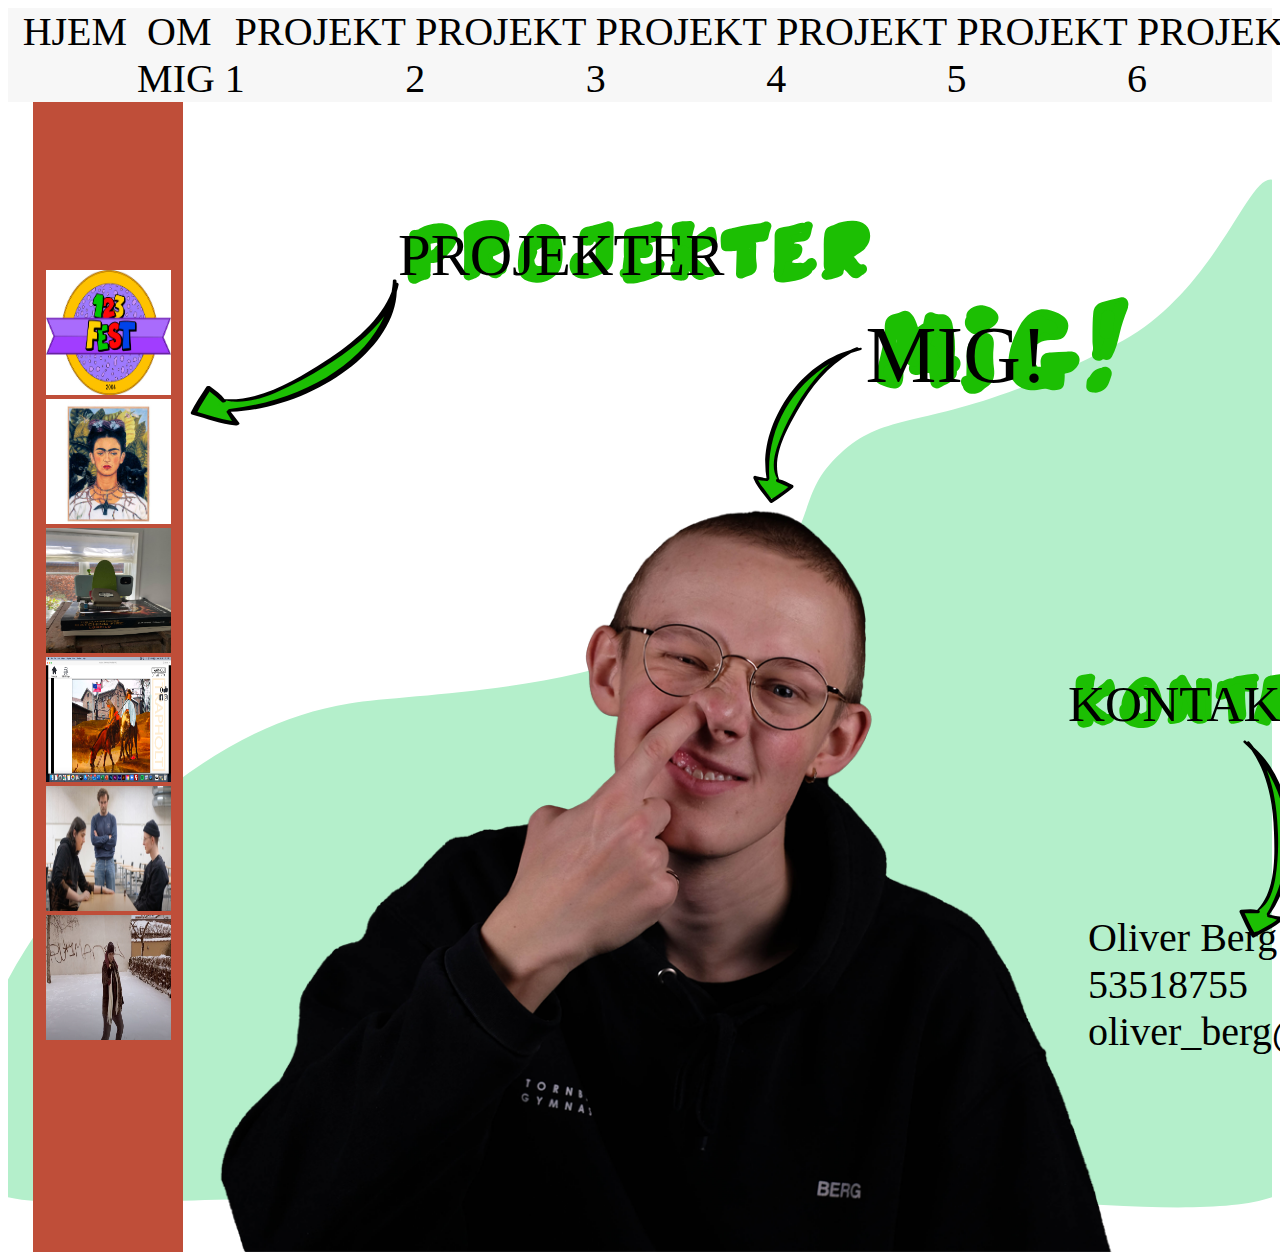
<file: index.html>
<!DOCTYPE html>
<html lang="en" dir="ltr">
  <head>
    <link rel="stylesheet" href="style.css">
    <meta charset="utf-8">
    <title></title>
  </head>
  <body>

    <div class="baggrundsimg">

    <nav class="menu">
      <ul>
        <li><a href="index.html">
          HJEM
        </a></li>

        <li><a href="ommig.html">
          OM MIG
        </a></li>

        <li><a href="projekt1.html">
          PROJEKT 1
        </a></li>

        <li><a href="projekt2.html">
          PROJEKT 2
        </a></li>

        <li><a href="projekt3.html">
          PROJEKT 3
        </a></li>

        <li><a href="projekt4.html">
          PROJEKT 4
        </a></li>

        <li><a href="projekt5.html">
          PROJEKT 5
        </a></li>

        <li><a href="projekt6.html">
          PROJEKT 6
        </a></li>

      </ul>
    </nav>

<aside class="asidewrapper">

  <div class="section1">
    <img class="projekterbillede" src="pics/projekter.svg" alt="projekter">
  </div>

  <div class="section4">
    <img class="kontaktbillede" src="pics/kontakt.svg" alt="kontakt">
  </div>

  <div class="projekt1">
    <a href="projekt1.html"> <img class="billede1" src="pics/billede1.jpg" alt="billede1">
    </a>
  </div>

  <div class="projekt2">
    <a href="projekt2.html"> <img class="billede1" src="pics/billede2.jpg" alt="billede2">
    </a>
  </div>

  <div class="projekt3">
    <a href="projekt3.html"> <img class="billede1" src="pics/billede3.jpg" alt="billede3">
    </a>
  </div>

  <div class="projekt4">
    <a href="projekt4.html"> <img class="billede1" src="pics/billede4.jpg" alt="billede4">
    </a>
  </div>

  <div class="projekt5">
    <a href="projekt5.html"> <img class="billede1" src="pics/billede5.jpg" alt="billede5">
    </a>
  </div>

  <div class="projekt6">
    <a href="projekt6.html"> <img class="billede1" src="pics/billede6.jpg" alt="billede6">
    </a>

  <div class="section2">
    <img class="mig" src="pics/mig.png" alt="mig">

  </div>

  <div class="section3">
    <img class="migbillede" src="pics/mig.svg" alt="mig">
  </div>

</div>

<h2>
<div class="kontaktinformationer">
  Oliver Berg <br>
  53518755
  oliver_berg@hotmail.dk

</div>
</h2>
</aside>

</div>

  </body>
</html>
</file>
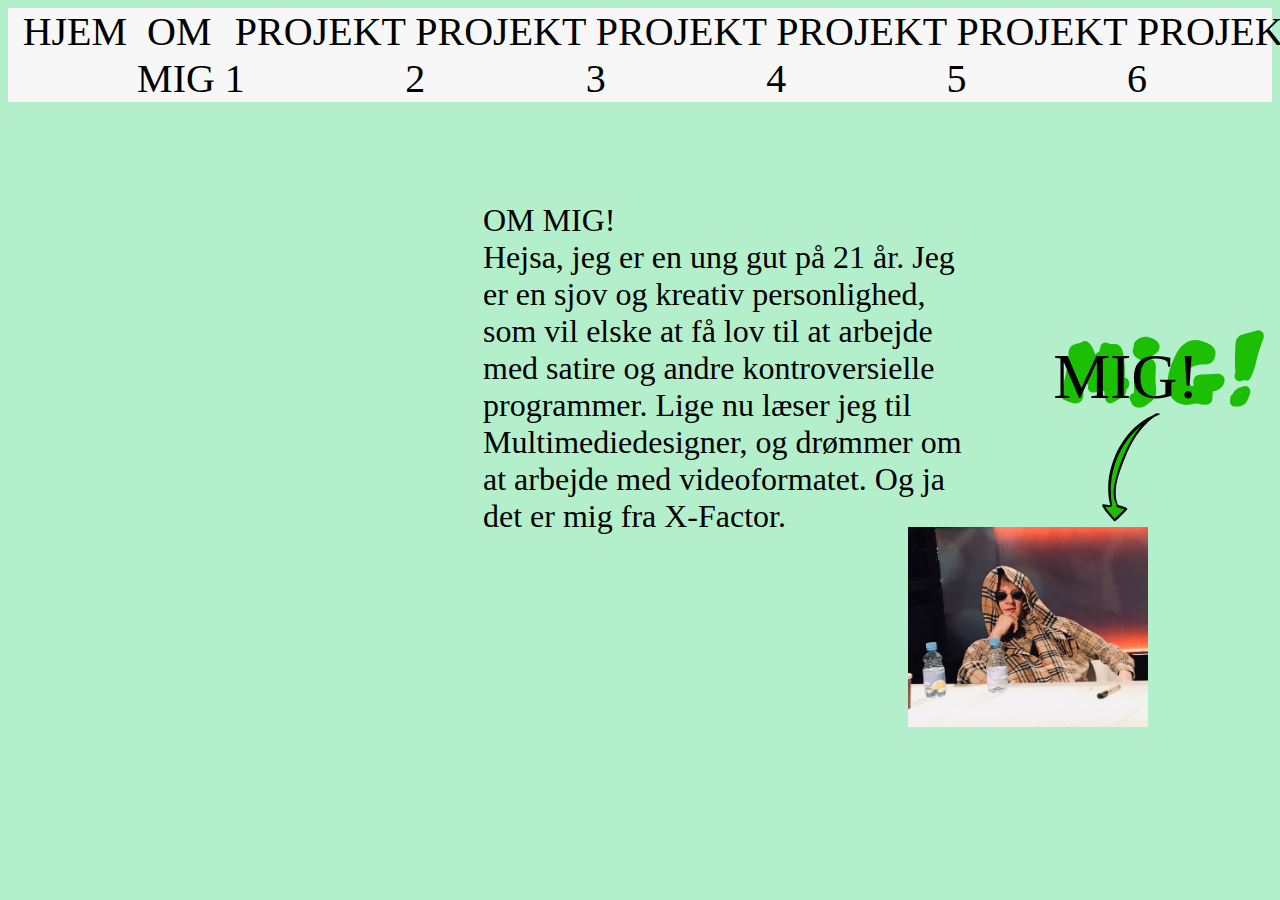
<file: ommig.html>
<!DOCTYPE html>
<html lang="en" dir="ltr">
  <head>
    <link rel="stylesheet" href="style.css">
    <meta charset="utf-8">
    <title></title>
  </head>
  <body class="grønfarve">

    <nav class="menu">
      <ul>
        <li><a href="index.html">
          HJEM
        </a></li>

        <li><a href="ommig.html">
          OM MIG
        </a></li>

        <li><a href="projekt1.html">
          PROJEKT 1
        </a></li>

        <li><a href="projekt2.html">
          PROJEKT 2
        </a></li>

        <li><a href="projekt3.html">
          PROJEKT 3
        </a></li>

        <li><a href="projekt4.html">
          PROJEKT 4
        </a></li>

        <li><a href="projekt5.html">
          PROJEKT 5
        </a></li>

        <li><a href="projekt6.html">
          PROJEKT 6
        </a></li>

      </ul>
    </nav>

    <div class="burbsection">
      <img class="burb" src="pics/burb.jpg" alt="burb">
    </div>

    <div class="section5">
      <img class="migburb" src="pics/mig1.svg" alt="mig">
    </div>

    <h1 class="ommig">
      OM MIG! <br>

Hejsa, jeg er en ung gut på 21 år. Jeg er en sjov og kreativ personlighed, som vil elske at få lov til at arbejde med satire og andre kontroversielle programmer.
Lige nu læser jeg til Multimediedesigner, og drømmer om at arbejde med videoformatet. Og ja det er mig fra X-Factor.
    </h1>


  </body>
</html>
</file>
<file: style.css>
.baggrundsimg {
margin: 0;
padding:0;
background: url("pics/baggrund.svg");
background-repeat: no-repeat;
background-size: 100% 100%;
}

/*baggrund til alle sider pånær index.html*/
.grønfarve {
  background-color: #B4EFCB;
}

.menu ul {
  background: #F7F7F7;
  display: flex;
  flex-direction: row;
  justify-content: center;
  margin: 0;
}

.asidewrapper {
  background: #BF4E39;
  display: flex;
  flex-direction: column;
  justify-content: center;
  align-items: center;
  width: 150px;
  margin-left: 25px;
  margin-top: 0px;
  height: 1150px;
}

.billede1 {
  height: 125px;
  width: 125px;
}

.section1 {
  margin-left: 860px;
  margin-top: -700px;
  position: absolute;
}

.projekterbillede {
  height: 250px;
}

.section3 {
  margin-left: 680px;
  margin-top: -770px;
  position: absolute;
}

.migbillede {
  height: 250px;
}

.section2 {
  margin-top: -542px;
  margin-left: 170px;
  position: absolute;
}

.mig {
  height: 750px;
}

.section4 {
  margin-left: 2250px;
  margin-top: 250px;
  position: absolute;
}

.kontaktbillede {
  height: 300px;
}

.kontaktinformationer {
  margin-left: 980px;
  margin-top: -150px;
  font-family: Avenir Next Condensed;
  font-size: 40px;
  font-weight: normal;
  position: absolute;
}

li a {
font-size: 40px;
font-family: Avenir Next Condensed;
margin: 10px;
text-decoration: none;
color: black;
}


/*css til ommig.html side*/
.ommig {
  font-family: Avenir Next Condensed;
  font-size: 35 px;
  text-decoration: none;
  color: black;
  font-weight: normal;
  width: 500px;
  margin-left: 475px;
  margin-top: 100px;
}

.burbsection {
  margin-left: 900px;
  margin-top: 425px;
  position: absolute;
}

.burb {
  height: 200px;
}

.section5 {
  margin-left: 950px;
  margin-top: 225px;
  position: absolute;
}

.migburb {
  height: 200px;
}
/*slut css til ommig.html*/

/*css til projektsider*/
h1 {
  font-family: Avenir Next Condensed;
  font-size: 35 px;
  text-decoration: none;
  color: black;
  font-weight: normal;
  width: 500px;
  margin-left: 475px;
  margin-top: 100px;
}

.projektbillede1 {
  display: block;
  margin-left: auto;
  margin-right: auto;
  width: 50%;
}

.projektbillede2 {
  display: block;
  margin-left: auto;
  margin-right: auto;
  width: 50%;
}

.projektbillede3 {
  display: block;
  margin-left: auto;
  margin-right: auto;
  width: 50%;
}

.projektbillede4 {
  display: block;
  margin-left: auto;
  margin-right: auto;
  width: 50%;
}

.projektbillede5 {
  display: block;
  margin-left: auto;
  margin-right: auto;
  width: 50%;
}

.projektbillede6 {
  margin-left: -150px;
  margin-top: 10px;
  height: 400px;
}
/*slut css til projektsider*/

ul{
  /*fjerner prikker ved hvert link*/
list-style-type: none;
}
</file>
